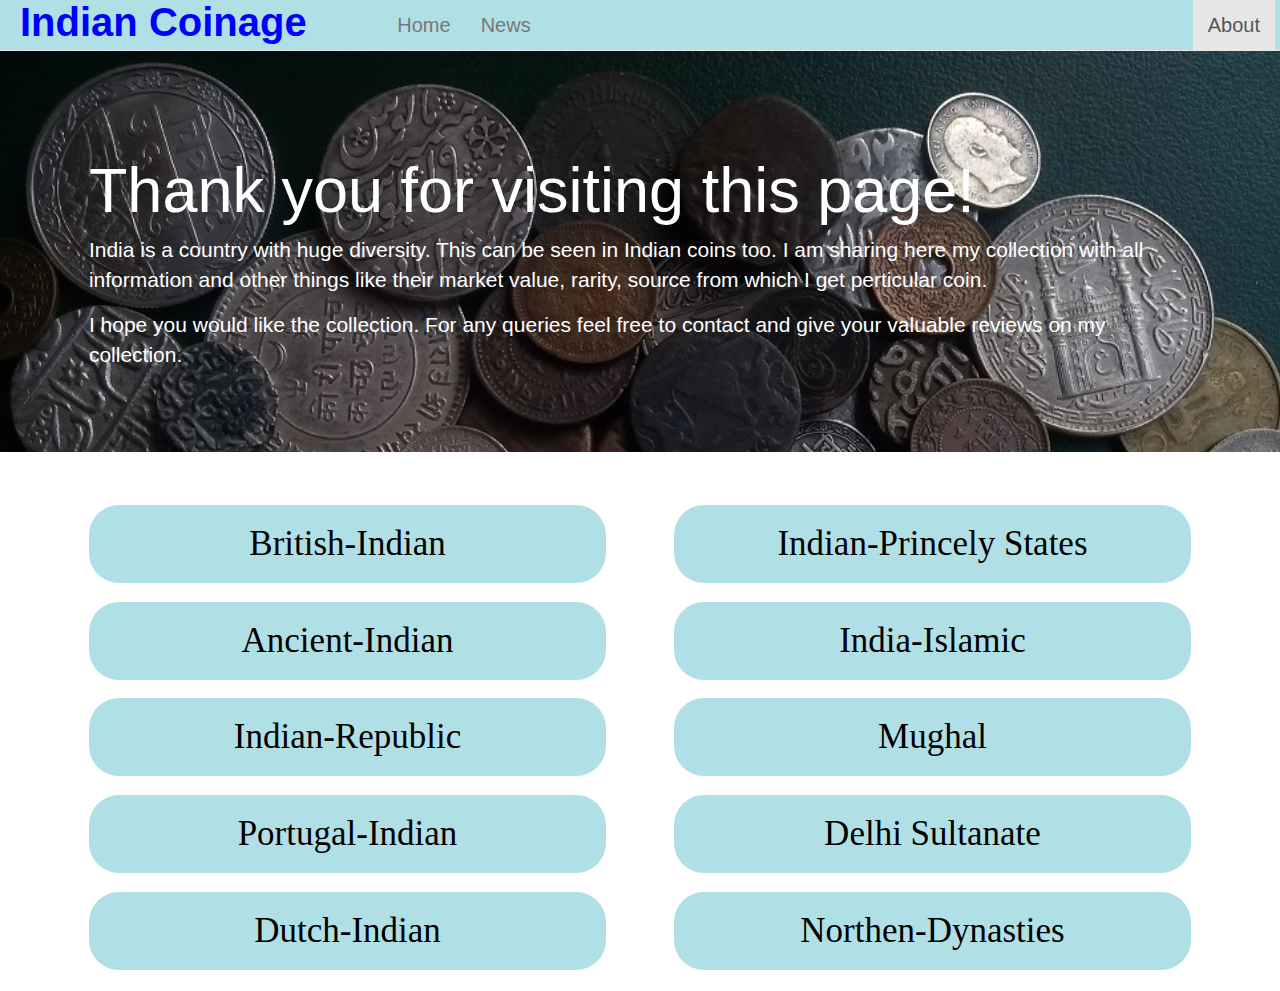
<file: index.html>
<!DOCTYPE html>
<html lang="en">
<head>
    <link rel="stylesheet" href="design.css">
    <link rel="stylesheet" href="bootstrap-3.3.7/css/bootstrap.min.css">
    <meta charset="UTF-8">
    <meta name="viewport" content="width=device-width, initial-scale=1.0">
    <title>Indian Coinage</title>
</head>
<body>

    <div class="navbar navbar-default  navbar-fixed-top" style="background-color: powderblue;">
        <div class="navbar-header">
            <a class="h1" href="index.html" style="margin-right: 2cm; text-decoration: none; color:blue; margin-left: 20px; font-size: 40px; font-weight: bold;">Indian Coinage</a>
            <button type="button" class="navbar-toggle" data-target="#targetClass" data-toggle="collapse">
                <span class="icon-bar"></span>
                <span class="icon-bar"></span>
                <span class="icon-bar"></span>
            </button>
        </div>
        <div class="navbar-collapse collapse" id="targetClass">
            <ul class="nav navbar-nav">
                <li style="font-size: 20px;"> <a href="index.html">Home</a></li>
                <li style="font-size: 20px;"> <a href="news.html">News</a></li>
                
                
                
            </ul>

            <ul class="nav navbar-nav navbar-right">
                <li  class=" active" style="font-size: 20px; margin-right: 20px;" > <a href="about.html">About</a></li>

            </ul>
        </div>
        
    </div>
    
    <div style="margin-top: 50px;"></div>
    <div class="jumbotron"  >
        <div class="container">
            <div class="row">
                <div class="col-sm-12">
                    
    
                        <div style="text-align: center;">
                            <div class="mainleft" style="color: white;">
                                <h1>Thank you for visiting this page!</h1>
                                <p>India is a country with huge diversity. This can be seen in Indian coins too. I am sharing here
                                  my collection with all information and other things like their market value, rarity, source from 
                                  which I get perticular coin.   
                                    
                                </p>
                                <p>I hope you would like the collection. For any queries feel free to contact and give your valuable 
                                    reviews on my collection. </p>
                            </div >
                        </div>
                        
                    
                </div>
            </div>
        </div>
    </div>

    <div class="container">
        
        <div class ="row">
            
            <div class="col-sm-12 col-md-6">
                <div class = "mainright">
          
                    <ul class= "coinSec">
                        <li class="coinLi"><a class="coinages" id = 'britishIndia' style=" cursor: pointer;">British-Indian</a></li>
                        <li class="coinLi"><a class="coinages" id = 'ancientIndia' style=" cursor: pointer;">Ancient-Indian</a></li>
                        <li class="coinLi"><a class="coinages" id="indianRepublic" style="cursor:pointer">Indian-Republic</a></li>
                        <li class="coinLi"><a class="coinages" id = 'portugalIndia'  style=" cursor: pointer;">Portugal-Indian</a></li>
                        <li class="coinLi"><a class="coinages" id="dutchIndia"  style="cursor: pointer;">Dutch-Indian</a></li>
                        
                    </ul>
                 </div>
            </div>

            <div class="col-sm-12 col-md-6">
                <div class = "mainright">
          
                    <ul class= "coinSec">
                        
                        <li class="coinLi"><a class="coinages"id="indianPrincelyStates" style=" cursor: pointer;">Indian-Princely States</a></li>
                        <li class="coinLi"><a class="coinages" id="indianIslamic" style="  cursor: pointer;">India-Islamic</a></li>
                        <li class="coinLi"><a class="coinages" id="mughal"  style="cursor: pointer;">Mughal</a></li>
                        <li class="coinLi"><a class="coinages" id="delhiSultanate"  style=" cursor: pointer">Delhi Sultanate</a></li>
                        <li class="coinLi"><a class="coinages" id="northenDynasties"  style=" cursor: pointer">Northen-Dynasties</a></li>
                    </ul>
                 </div>
            </div>
        </div>
    
        
        
    </div>
    
   
    
    <script>
        localStorage.setItem('start',0);
        var bi= document.getElementById('britishIndia');
        localStorage.setItem('scrollPosition',0);
        bi.addEventListener('click', function(){
            localStorage.setItem('coinPage','britishIndian.xml');
            window.open("second_page.html","_self");
        });

        var ips= document.getElementById('indianPrincelyStates');
        localStorage.setItem('scrollPosition',0);
        ips.addEventListener('click', function(){
            localStorage.setItem('coinPage','ips.xml');
            window.open("second_page.html","_self");
        });

        var ai= document.getElementById('ancientIndia');
        localStorage.setItem('scrollPosition',0);
        ai.addEventListener('click', function(){
            localStorage.setItem('coinPage','ancientIndian.xml');
            window.open("second_page.html","_self");
        });

        var pi= document.getElementById('portugalIndia');
        localStorage.setItem('scrollPosition',0);
        pi.addEventListener('click', function(){
            localStorage.setItem('coinPage','portugalIndian.xml');
            window.open("second_page.html","_self");
        });

        var isl= document.getElementById('indianIslamic');
        localStorage.setItem('scrollPosition',0);
        isl.addEventListener('click', function(){
            localStorage.setItem('coinPage','indianIslamic.xml');
            window.open("second_page.html","_self");
        });

        var mu= document.getElementById('mughal');
        localStorage.setItem('scrollPosition',0);
        mu.addEventListener('click', function(){
            localStorage.setItem('coinPage','mughal.xml');
            window.open("second_page.html","_self");
        });
        var du= document.getElementById('dutchIndia');
        localStorage.setItem('scrollPosition',0);
        du.addEventListener('click', function(){
            localStorage.setItem('coinPage','dutch.xml');
            window.open("second_page.html","_self");
        });

        var ri= document.getElementById('indianRepublic');
        localStorage.setItem('scrollPosition',0);
        ri.addEventListener('click', function(){
            localStorage.setItem('coinPage','republic.xml');
            window.open("second_page.html","_self");
        });

        var ds= document.getElementById('delhiSultanate');
        localStorage.setItem('scrollPosition',0);
        ds.addEventListener('click', function(){
            localStorage.setItem('coinPage','delhi.xml');
            window.open("second_page.html","_self");
        });

        var no= document.getElementById('northenDynasties');
        localStorage.setItem('scrollPosition',0);
        no.addEventListener('click', function(){
            localStorage.setItem('coinPage','northen.xml');
            window.open("second_page.html","_self");
        });

        

        // var a = document.getElementsByClassName('coinages');
        // if(screen.width < 600){
        //     for(var i=0 ;i<a.length;i++){
        //         a[i].style.width='100%';
        //     }
        // }
        // else{
        //     for(var i=0 ;i<a.length;i++){
        //         a[i].style.width='300px';
        //     }
        // }
    </script>
    <script src="https://ajax.googleapis.com/ajax/libs/jquery/1.12.4/jquery.min.js"></script>
    <script src="bootstrap-3.3.7/js/bootstrap.min.js"></script>
</body>
</html>
</file>
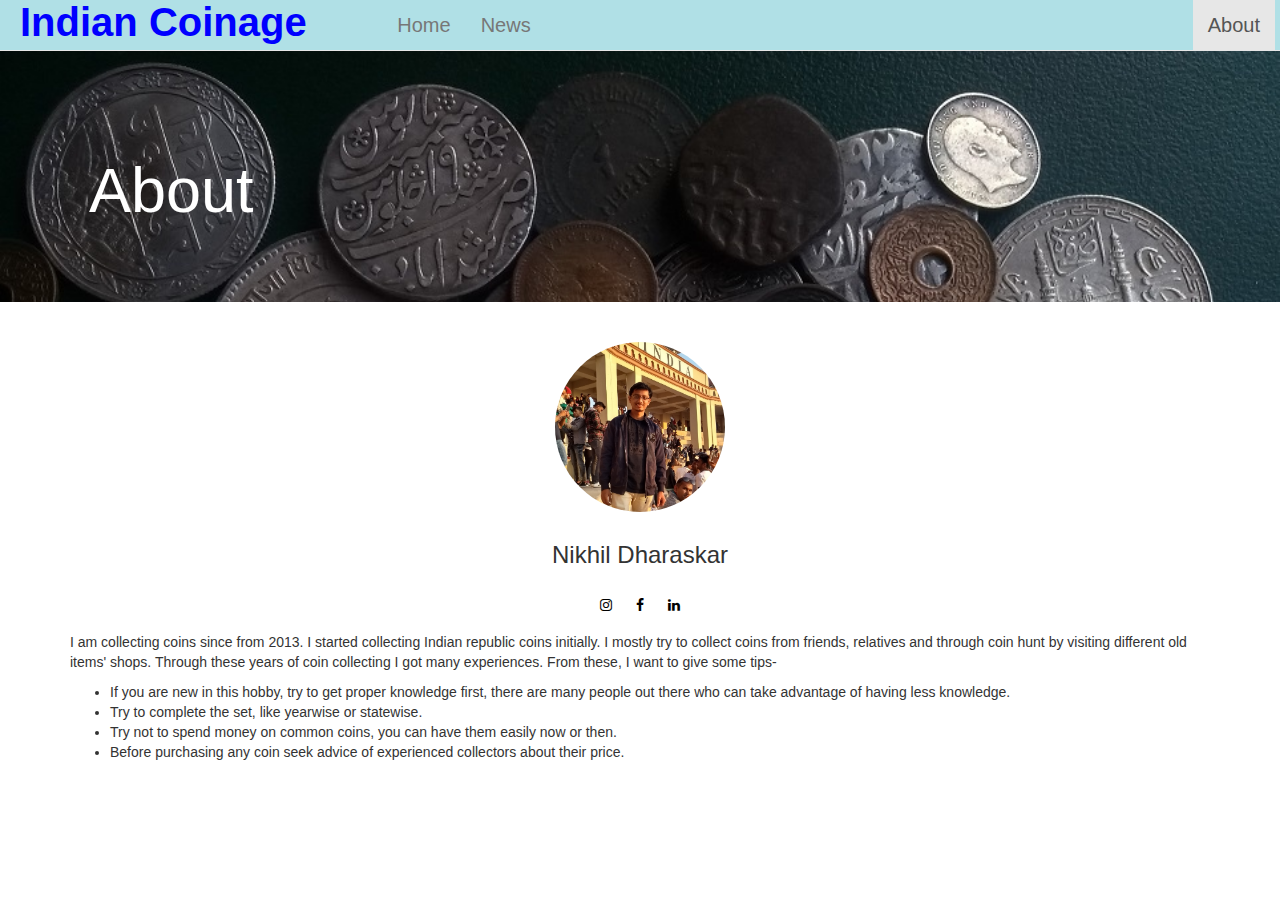
<file: about.html>
<!DOCTYPE html>
<html lang="en">
<head>
    <link rel="stylesheet" href="BIdesign.css">
    <link rel="stylesheet" href="bootstrap-3.3.7/css/bootstrap.min.css">
    <meta charset="UTF-8">
    <meta name="viewport" content="width=device-width, initial-scale=1.0">
    <title>Indian Coinage</title>
    <link rel="stylesheet" href="https://cdnjs.cloudflare.com/ajax/libs/font-awesome/4.7.0/css/font-awesome.min.css">
</head>
<body id = "b">
    <div class="navbar navbar-default navcss navbar-fixed-top" style="background-color: powderblue;">
        <div class="navbar-header">
            <a class="h1" href="index.html" style="margin-right: 2cm; text-decoration: none; color:blue; margin-left: 20px; font-size: 40px; font-weight: bold;">Indian Coinage</a>

            <button type="button" class="navbar-toggle" data-target="#targetClass" data-toggle="collapse">
                <span class="icon-bar"></span>
                <span class="icon-bar"></span>
                <span class="icon-bar"></span>
            </button>
        </div>
        <div class="navbar-collapse collapse" id="targetClass">
            <ul class="nav navbar-nav">
                <li style="font-size: 20px;"> <a href="index.html">Home</a></li>
                <li style="font-size: 20px;"> <a href="news.html">News</a></li>
                
            </ul>

            <ul class="nav navbar-nav navbar-right">
                <li  class=" active" style="font-size: 20px; margin-right: 20px;" > <a href="about.html">About</a></li>
                
            </ul>
        </div>
        
    </div>
    <div style="margin-top: 50px;"></div>
    <div class="jumbotron"  >
        <div class="container">
            <div class="row">
                <div class="col-sm-12">
                    
    
                    <div class="intro" style="color: white;">
                        <h1>About</h1>
                            
                        
                    </div>
                        
                    
                </div>
            </div>
        </div>
    </div>
    <div class="container">
        <div class="row">
            <div class="col-sm-4 col-sm-offset-4 " style="text-align: center;">
                <div class="about" style="text-align: center;">
                    <img src="me.jpg" alt="Nikhil" class="img-responsive" style="border-radius: 50%;height: 50%;width: 50%; display: inline-block;">
                </div>
                <h3>Nikhil Dharaskar</h3>
                <a href="https://www.instagram.com/indiancoins7398?r=nametag" class="fa fa-instagram"></a>
                <a href="https://www.facebook.com/nikhil.dharaskar.1" class="fa fa-facebook" style="margin: 20px;"></a>
                <a href="https://www.linkedin.com/in/nikhil-dharaksar-804507169" class="fa fa-linkedin"></a>

            </div>
        </div>

        
        <p>I am collecting coins since from 2013. I started collecting Indian republic coins initially. I mostly try to collect coins from friends, relatives and through coin hunt by visiting different old items' shops. Through these years of coin collecting I got many experiences. From these, I want to give some tips-</p>
                        <ul>
                            <li>
                                If you are new in this hobby, try to get proper knowledge first, there are many people out there who can take advantage of having less knowledge.
                            </li>
                            <li>
                                Try to complete the set, like yearwise or statewise.
                            </li>
                            <li>
                                Try not to spend money on common coins, you can have them easily now or then.
                            </li>
                            <li>
                                Before purchasing any coin seek advice of experienced collectors about their price.
                            </li>
                        </ul>
    </div>
    
    <script src="https://ajax.googleapis.com/ajax/libs/jquery/1.12.4/jquery.min.js"></script>
    <script src="bootstrap-3.3.7/js/bootstrap.min.js"></script>
</body>
</html>
</file>
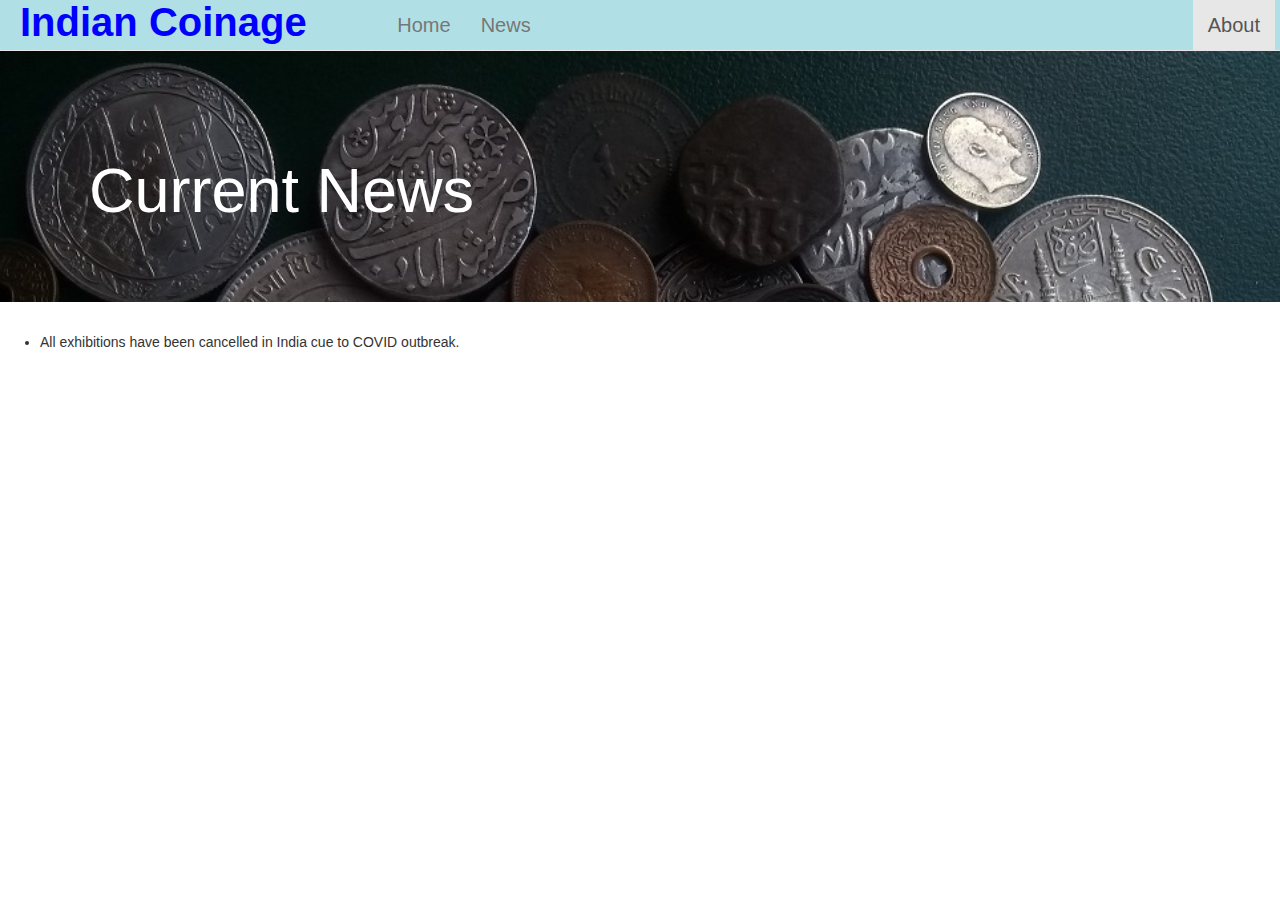
<file: news.html>
<!DOCTYPE html>
<html lang="en">
<head>
    <link rel="stylesheet" href="BIdesign.css">
    <link rel="stylesheet" href="bootstrap-3.3.7/css/bootstrap.min.css">
    <meta charset="UTF-8">
    <meta name="viewport" content="width=device-width, initial-scale=1.0">
    <title>Indian Coinage</title>
</head>
<body id = "b">
    <div class="navbar navbar-default navcss navbar-fixed-top " style="background-color: powderblue;">
        <div class="navbar-header">
            <a class="h1" href="index.html" style="margin-right: 2cm; text-decoration: none; color:blue; margin-left: 20px; font-size: 40px; font-weight: bold;">Indian Coinage</a>

            <button type="button" class="navbar-toggle" data-target="#targetClass" data-toggle="collapse">
                <span class="icon-bar"></span>
                <span class="icon-bar"></span>
                <span class="icon-bar"></span>
            </button>
        </div>
        <div class="navbar-collapse collapse" id="targetClass">
            <ul class="nav navbar-nav">
                <li style="font-size: 20px;"> <a href="index.html">Home</a></li>
                <li style="font-size: 20px;"> <a href="news.html">News</a></li>
               
                
                
            </ul>

            <ul class="nav navbar-nav navbar-right">
                <li  class=" active" style="font-size: 20px; margin-right: 20px;" > <a href="about.html">About</a></li>
                
            </ul>
        </div>
        
    </div>
    <div style="margin-top: 50px;"></div>
    <div class="jumbotron"  >
        <div class="container">
            <div class="row">
                <div class="col-sm-12" >
                    <div class="intro" style="color: white;">
                        <h1>Current News</h1>
                       
                    </div>
                </div>
            </div>
        </div>
    </div>
    <ul>
        <li>All exhibitions have been cancelled in India cue to COVID outbreak.</li>
        
    </ul>
    <script src="https://ajax.googleapis.com/ajax/libs/jquery/1.12.4/jquery.min.js"></script>
    <script src="bootstrap-3.3.7/js/bootstrap.min.js"></script>
</body>
</html>
</file>
<file: design.css>
div.mainleft {

  
  
  margin-top: 0.5cm;
  padding : 0.5cm;
  text-align: left;
  font-size: 20px;
  
}
div.mainright {
  
  text-align: center;
  margin-top: 0.1cm;
   text-align: center;
  
  
  
}
ul.coinSec {
  list-style-type: none;
  
  margin-bottom: 2px;
  padding: 0;
  overflow: hidden;
  
}


li.coinLi a {
 
  border-radius: 30px;
  -webkit-text-fill-color: black;
  font-size:35px;
  font-family:Brush Script MT;
  margin: 0.5cm;
  
  background-color:powderblue;
  display: block;
  color: white;
  text-align: center;
  padding: 14px 25px;
  text-decoration: none;
}

li.coinLi a:hover {
  background-color: silver;
}

.jumbotron{
  background-image: url(jumbotron.jpg);
  background-size: cover;
  color: white;
}
</file>
<file: BIdesign.css>
ul.pageList {
    width: 100%;
    list-style-type: none;
    margin: 0.5cm;
    padding: 0;
    overflow: hidden;
    
   
  }
  
  li.navli {
    float: left;
  }
  
  li.navli a {
    display: block;
    color: white;
    text-align: center;
    padding: 14px 16px;
    text-decoration: none;
  }
  
  li.navli a:hover:not(.active) {
    background-color: #111;
  } 
  .active {
    background-color: #4CAF50;
  }
  div.intro {
    color: blue; 
    margin-top: 0.5cm;
    padding : 0.5cm;  
    
    height: auto;
    width: 100%;
   
  }  

  .fa {
    text-decoration: none;
    font-size: 70px;
  }
  
  .fa-facebook{
    background-color:  white;
    color:black;
  }

  .fa-instagram {
    
    
    background-color:  white;
    color:black;
  }  

  
  
  .fa-linkedin {
    
    background-color:  white;
    color:black;
  }

  div.links{
    margin-top: 0.5cm;
    margin: 0.5cm;
    border-radius: 30px;
    padding-left: 20px;
    height: 160px;
    background-color: powderblue;
    
  }
  ul.linkList{
    list-style-type: none;
    height: 120px;
    margin-top: 0px;
    overflow-y: scroll;
   
  }
 
  .main-container{
    max-height: 125px;
    
    height: max-content;
    background-color: powderblue;
    display: inline-block;
  }

  .img-1{
    display: inline-block;
    height: 125px;
    width: 125px;
    background-color: red;
    
  }
  .img-2{
    display: inline-block;
    height: 125px;
    width: 125px;
    background-color: blue;
   
  }
  .text{
    display: inline-block;
    height: 125px;
    width: 240px;
    background-color: yellow;
  }
  .jumbotron{
    background-image: url(jumbotron.jpg);
    background-size: cover;
    color: white;
  }
  
  .contact-render{
    width: auto;
    padding: 20px;
    border-radius: 20px;
    background-color: powderblue;
    margin: 10px;
  }

  .about{
    display: inline-block;
    padding: 10px;
    
    
    
  }
</file>
